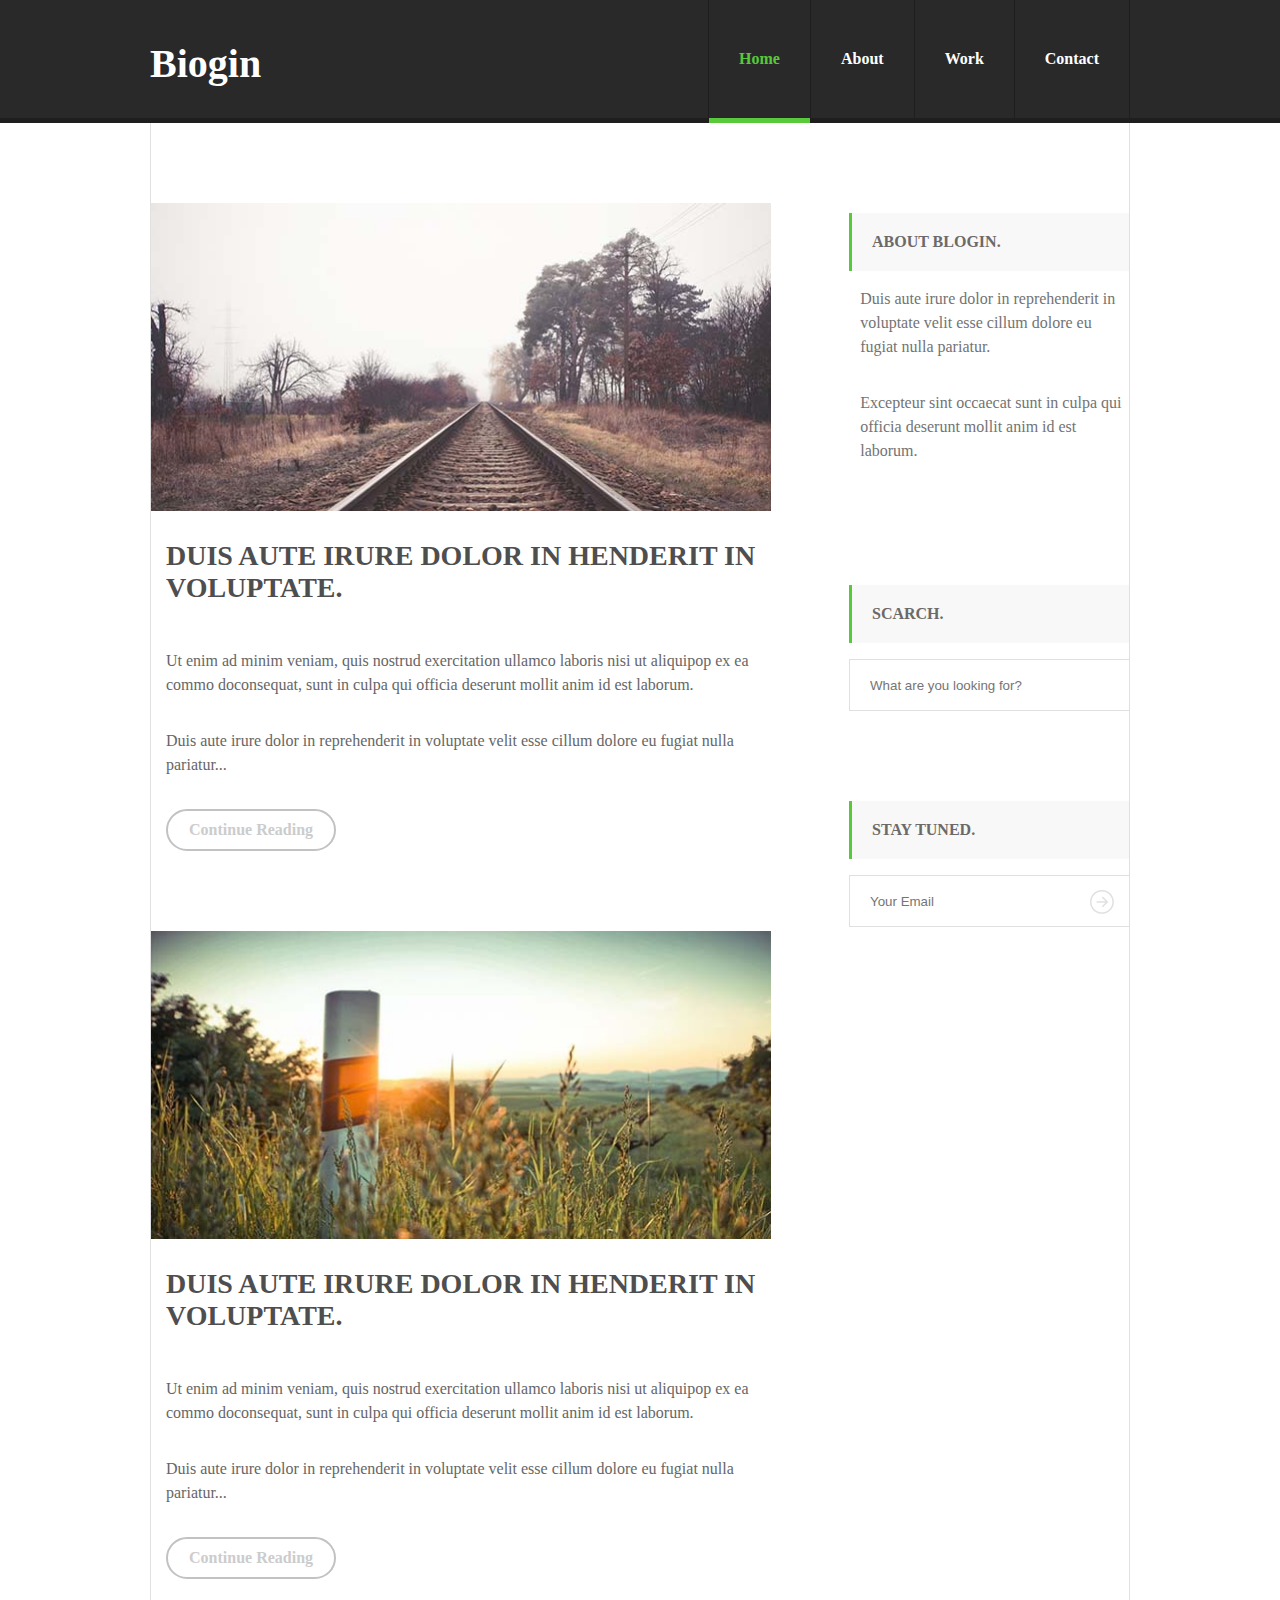
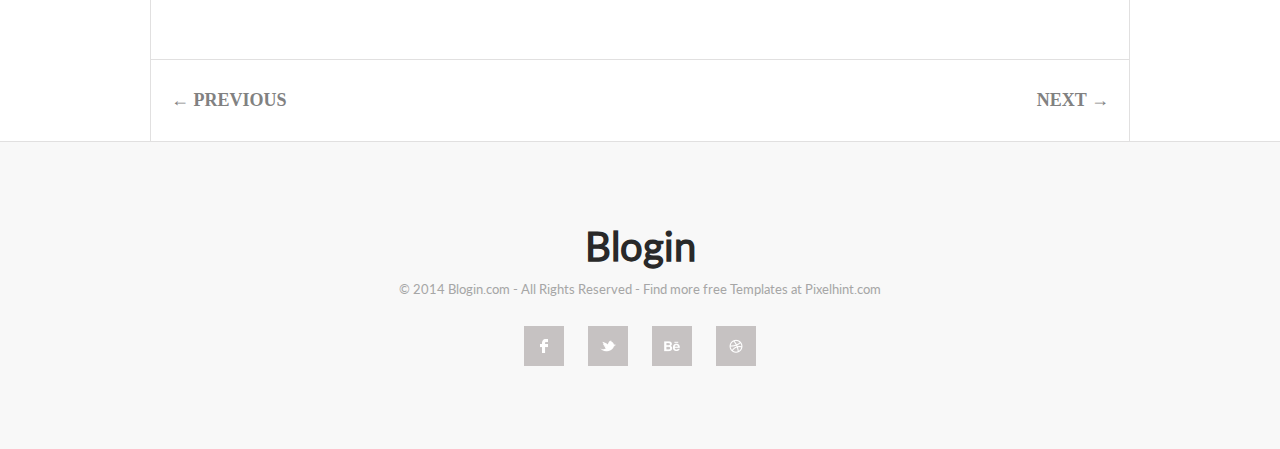
<file: index.html>
<!DOCTYPE HTML>
<html lang="en-US">
<head>
	<meta charset="UTF-8">
	<title>Psd To HTML</title>
<link rel="shortcut icon" type="image/x-icon" href="logo.png" />
<link rel="stylesheet" href="font/font.css"/>
<link rel="stylesheet" href="css/style.css"/>
</head>
<body>
	<div class="container_full header_bg">
		<div class="fix container">
			<header id="header"> 
				<div class="logo_left">
					<h1>Biogin</h1>
				</div>
			<nav>
				<ul id="menu">
					<li class='active'><a href="index.html">Home</a></li>
					<li><a href="#">About</a></li>
					<li><a href="plugin.html">Work</a></li>
					<li><a href="#">Contact</a></li>
				</ul>
			</nav>
			</header>

		</div>
	</div>

	<div class="container_full content_wrapper_bg">
		<div class="fix container">
		<div class="content_wrapper">
			<section class="left_content"> 
				<article class="single_post_wrapper"> 
					<img src="img/1.jpg" alt="img/1.jpg" />
					<h2>Duis aute irure dolor in henderit in voluptate.</h2>
					<p>Ut enim ad minim veniam, quis nostrud exercitation ullamco laboris nisi ut aliquipop ex ea commo doconsequat, sunt in culpa qui officia deserunt mollit anim id est laborum.</p>
					<p>Duis aute irure dolor in reprehenderit in voluptate velit esse cillum dolore eu fugiat nulla pariatur...</p>
					<a href="#" class="continue_r">Continue Reading </a>
				</article>
				<article class="single_post_wrapper"> 
					<img src="img/2.jpg" alt="img/2.jpg" />
					<h2>Duis aute irure dolor in henderit in voluptate.</h2>
					<p>Ut enim ad minim veniam, quis nostrud exercitation ullamco laboris nisi ut aliquipop ex ea commo doconsequat, sunt in culpa qui officia deserunt mollit anim id est laborum.</p>
					<p>Duis aute irure dolor in reprehenderit in voluptate velit esse cillum dolore eu fugiat nulla pariatur...</p>
					<a href="#" class="continue_r">Continue Reading </a>
				</article>
				
			</section>
				<div class="sidebar"> 
					<aside class="single_slider"> 
						<h2>About Blogin.</h2>
						<p>Duis aute irure dolor in reprehenderit in voluptate velit esse cillum dolore eu fugiat nulla pariatur. </p>
						
						<p>Excepteur sint occaecat sunt in culpa qui officia deserunt mollit anim id est laborum.</p>
					</aside>
					
					<aside class="single_slider"> 
						<h2>SCARCH.</h2>
						<input type="text" name="" placeholder="What are you looking for?" class="scarch_box" />
					</aside>
					
										
					<aside class="single_slider"> 
						<h2>Stay Tuned.</h2>
						<div class="email_submit"> 
						<input type="email" name="" placeholder="Your Email" />
						<input type="submit" name="" id='scarchsubmit' />
						</div>

					</aside>
					
				</div>
		</div>
		<div class="content_bottom">
			<a href="#" class="previous">&#8592; Previous</a>
			<a href="#" class="next">Next &#8594;</a>
		</div>
		</div>
	</div>

	<div class="container_full footer_bg">
		<div class="fix container">
					<footer id="footer"> 
						<h1>Blogin</h1>
						<p>&copy; 2014 Blogin.com  -  All Rights Reserved  -  Find more free Templates at Pixelhint.com</p>
						<ul>
							<li class="facebook"><a target="_blank" href="http://www.facebook.com"></a></li>
							<li class="tw"><a target="_blank" href="https://twitter.com/"></a></li>
							<li class="be"><a target="_blank" href="https://twitter.com/"></a></li>
							<li class="bl"><a target="_blank" href="https://twitter.com/"></a></li>
						</ul>
					</footer>
		</div>
	</div>







<!-- 

	<div class="container_full">
		<div class="fix container">
		
		</div>
	</div>


 -->
<!--//  jQuery-3.3.1.min  //-->	  
<script type="text/javascript" src="js/jquery-3.3.1.min.js"></script>
<script type="text/javascript" src="js/js.js"></script>

</body>
</html>
</file>
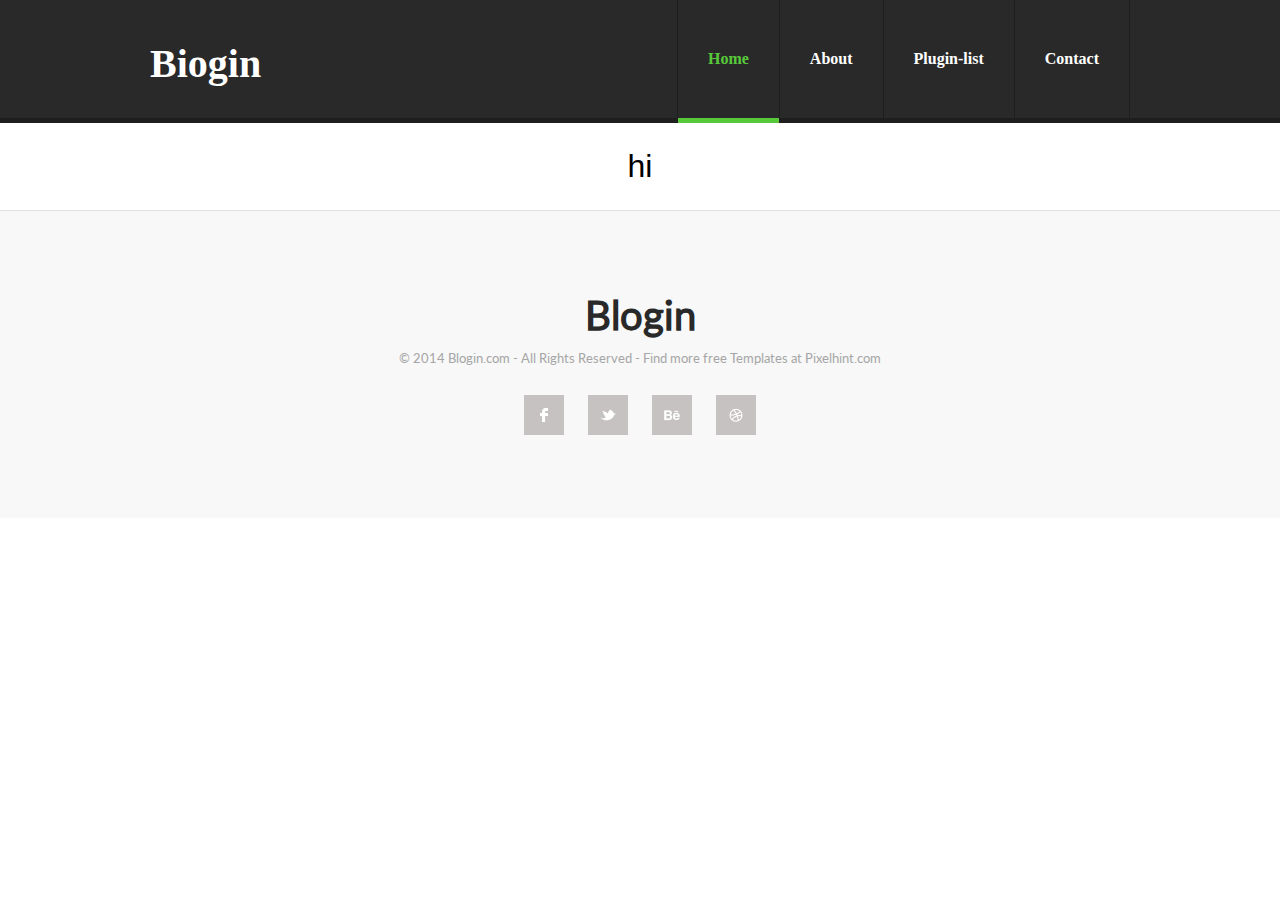
<file: plugin.html>
<!DOCTYPE HTML>
<html lang="en-US">
<head>
	<meta charset="UTF-8">
	<title>Psd To HTML</title>
<link rel="shortcut icon" type="image/x-icon" href="logo.png" />
<link rel="stylesheet" href="font/font.css"/>
<link rel="stylesheet" href="css/style.css"/>
</head>
<body>
	<div class="container_full header_bg">
		<div class="fix container">
			<header id="header"> 
				<div class="logo_left">
					<h1>Biogin</h1>
				</div>
			<nav>
				<ul id="menu">
					<li class='active'><a href="index.html">Home</a></li>
					<li><a href="#">About</a></li>
					<li><a href="plugin.html">Plugin-list</a></li>
					<li><a href="#">Contact</a></li>
				</ul>
			</nav>
			</header>

		</div>
	</div>

	<div class="container_full content_wrapper_bg">
  <h1 style='text-align:center;padding:15px 0;'>hi</h1>
	</div>

	<div class="container_full footer_bg">
		<div class="fix container">
					<footer id="footer"> 
						<h1>Blogin</h1>
						<p>&copy; 2014 Blogin.com  -  All Rights Reserved  -  Find more free Templates at Pixelhint.com</p>
						<ul>
							<li class="facebook"><a target="_blank" href="http://www.facebook.com"></a></li>
							<li class="tw"><a target="_blank" href="https://twitter.com/"></a></li>
							<li class="be"><a target="_blank" href="https://twitter.com/"></a></li>
							<li class="bl"><a target="_blank" href="https://twitter.com/"></a></li>
						</ul>
					</footer>
		</div>
	</div>







<!-- 

	<div class="container_full">
		<div class="fix container">
		
		</div>
	</div>


 -->
<!--//  jQuery-3.3.1.min  //-->	  
<script type="text/javascript" src="js/jquery-3.3.1.min.js"></script>
<script type="text/javascript" src="js/js.js"></script>

</body>
</html>
</file>
<file: font/font.css>
@font-face {
  font-family: 'loto';
  src: url('lato.eot'); /* IE9 Compat Modes */
  src: url('lato.eot?#iefix') format('embedded-opentype'), /* IE6-IE8 */
       url('lato.woff2') format('woff2'), /* Super Modern Browsers */
       url('lato.woff') format('woff'), /* Pretty Modern Browsers */
       url('lato.ttf')  format('truetype'), /* Safari, Android, iOS */
       url('lato.svg#svgFontName') format('svg'); /* Legacy iOS */
}
</file>
<file: css/style.css>
*{margin:0;padding:0}
body{
	font-family:sans-sarif, arial !important;
	-webkit-transition: all .5s ease;
	transition: all .5s ease;
}

a{
	text-decoration:none;
}
h1,h2,h3,h4,h5,h6{
	font-weight:normal;
	margin-top:10px;
	margin-bottom:10px;
}
p{
	line-height:150%;
	margin-bottom:2em;
}
.fix{
	overflow:hidden;
}
.container_full{
	width:100%;
}
.container{
	width:980px;
	display:block;
	margin:0 auto;
}
.header_bg{
	background-color:#292929;
}
#header .logo_left{
	float:left;
}
#header .logo_left h1{
	color:white;
	font-weight:bold;
	font-size:40px;
	font-family:lato;
	padding-top:30px;
}
#header nav {
	float:right;
}
#header>nav ul#menu{
	list-style:none;
}
#header>nav ul#menu li{
	float:left;
	border-right:1px solid #1E1E1E;
}
#header>nav ul#menu li:first-child{

	border-left:1px solid #1E1E1E;
}
#header>nav ul#menu li a{
	display:block;
	color:white;
	font-weight:bold;
	font-size:16px;
	font-family:lato;
	padding:50px 30px;
	border-bottom:5px solid #1E1E1E;
	
}
#header>nav ul#menu li a:hover{
	border-bottom:5px solid #58C93A;
	color:#58C93A;
}

#header>nav ul#menu li.active a{
	border-bottom:5px solid #58C93A;
	color:#58C93A;
}

.content_wrapper_bg{
	border-top: 5px solid #1E1E1E;
	margin-top:-5px;
	border-bottom: 1px solid #E1E0E0;
}
.content_wrapper{
	border-right: 1px solid #E1E0E0;
	border-left: 1px solid #E1E0E0;
	overflow:hidden;
	padding-top:80px;
}
.left_content{
	float:left;
	width:620px;
	margin-right:70px;
}
.left_content .single_post_wrapper{
	overflow:hidden;
	margin-bottom:80px;
}

.left_content .single_post_wrapper img{
	width:620px;
	height:308px;
}

.left_content .single_post_wrapper h2{
		font-weight:bold;
	font-size:28px;
	font-family:lato;
	color:#4f4e4e;
	text-transform:uppercase;
	padding-left: 15px;
    padding-top: 15px;
	padding-bottom:35px;
}
.left_content .single_post_wrapper p {
    font-weight: normal;
    font-size: 16px;
    font-family: lato;
    color: #666666;
    padding-left: 15px;
    
}

.left_content .single_post_wrapper a.continue_r  {
    font-weight: bold;
    font-size: 16px;
    font-family: lato;
    color: #cccccc;
    padding: 10px 21px;
    border:2px solid #C2C2C2;
    display:inline-block;
    border-radius: 50px;
    margin-left: 15px;
}

.sidebar {
    float: right;
    width: 280px;
}



.sidebar .single_slider {
 margin-bottom: 80px;
 overflow:hidden;
}


.sidebar .single_slider h2 {
    font-weight: bold;
    font-size: 16px;
    font-family: lato;
    color: #6c6969;
	text-transform:uppercase;
	padding:20px;
	border-left:3px solid #58C93A;
	background-color:#F8F8F8;
	margin-bottom:16px;
}


.sidebar .single_slider p {
    font-size: 16px;
    font-family: lato;
    color: #737373;
    width: 95%;
    margin-left: 4%;
    margin-right: 1%;
}




.sidebar .single_slider .scarch_box {
width: 259px;
border: 1px solid #e1e0e0;
height: 50px;
border-right: none;
padding-left: 20px;
outline: none;

}
.single_slider .email_submit {
	position:relative;
}
.single_slider .email_submit input {
	width: 211px;
	border: 1px solid #e1e0e0;
	height: 50px;
	border-right: none;
	padding-left: 20px;
	outline: none;
	padding-right: 48px;
	}



.single_slider .email_submit input[type='submit'] {
    position: absolute;
    background: url(../img/email_submit_icon.png) no-repeat;
    width: 24px;
    height: 24px;
    outline: none;
    top: 15px;
    right: -29px;
    text-indent: -9999px;
    border: none;
    cursor: pointer;
}

.content_bottom {
	border:1px solid #E1E0E0;
	border-bottom:none;
	padding:30px 0;
	overflow:hidden;
	text-transform:uppercase;
}
.content_bottom .previous{
	color:#818181;
    font-weight: bold;
    font-size: 18px;
    font-family: lato;
	float:left;
	margin-left:20px;
}
.content_bottom .next{
	color:#818181;
    font-weight: bold;
    font-size: 18px;
    font-family: lato;
	float:right;
	margin-right:20px;
}

.footer_bg{
		background-color:#F8F8F8;
}
#footer{
	text-align:center;
	font-family:loto;
	margin-top:80px;
	margin-bottom:80px;

}


#footer > h1{
	color:#292929;
	font-size:40px;
	font-weight:bold;

}

#footer > p{
	color:#a6a6a6;
	font-size:13px;

}


#footer > ul > li{
	display:inline-block;
	margin:0 10px;

}

#footer > ul > li a{
	display:block;
	height:40px;
	width:40px;
}



#footer > ul > li.facebook a{
	background:url('../img/fb.png') no-repeat;
}
#footer > ul > li.facebook a:hover{
	background:url('../img/fbhover.png') no-repeat;
}

#footer > ul > li.tw a{
	background:url('../img/tw.png') no-repeat;
}
#footer > ul > li.tw a:hover{
	background:url('../img/twhover.png') no-repeat;
}

#footer > ul > li.be a{
	background:url('../img/be.png') no-repeat;
}
#footer > ul > li.be a:hover{
	background:url('../img/behover.png') no-repeat;
}

#footer > ul > li.bl a{
	background:url('../img/bl.png') no-repeat;
}



#footer > ul > li.bl a:hover{
	background:url('../img/blhover.png') no-repeat;
}
</file>
